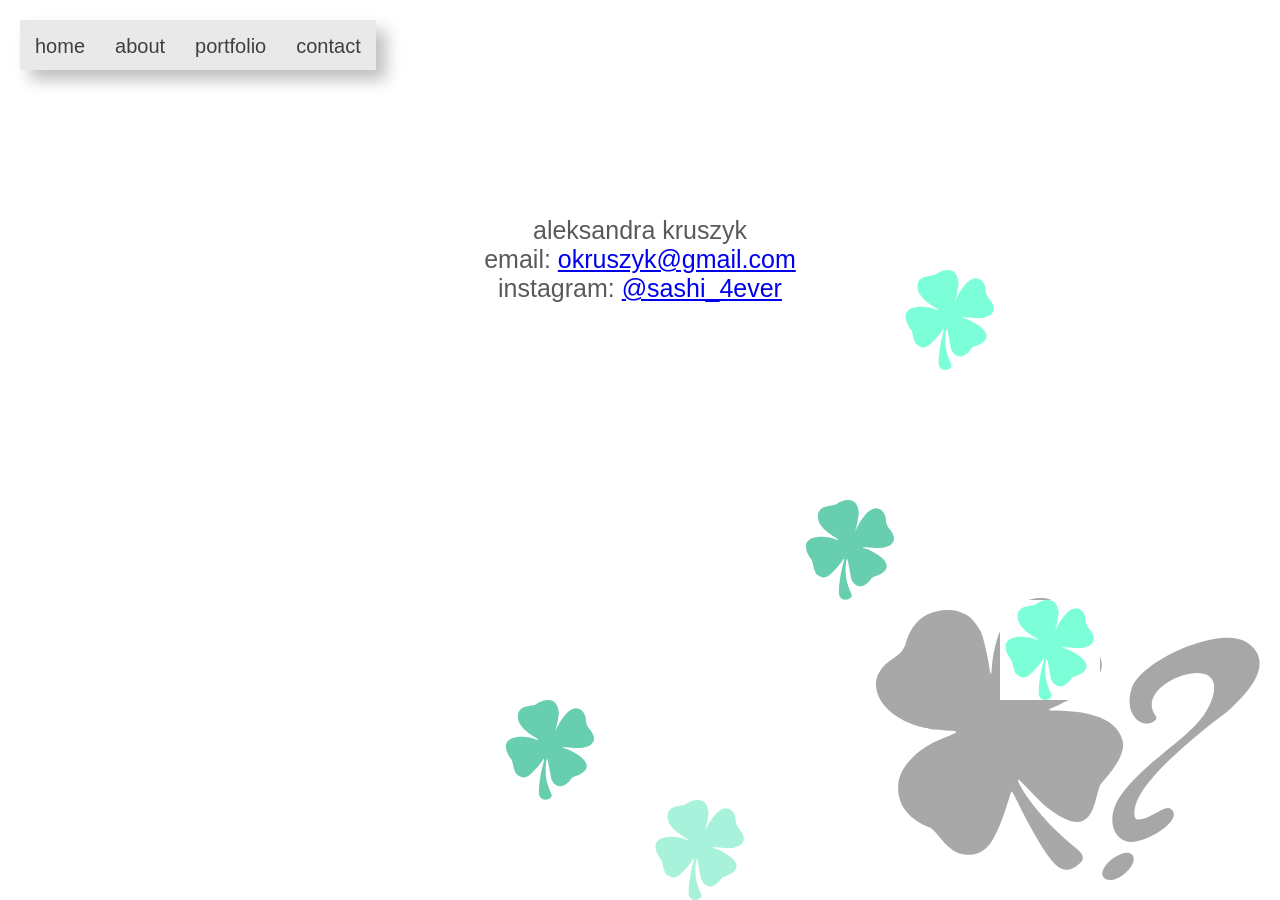
<file: contact.html>
<!DOCTYPE html>
<html lang="en">

<head>

    <meta charset="UTF-8">
    <meta name="viewport" content="width=device-width, initial-scale=1.0">
    <title>sasha bambino</title>
    <link rel="stylesheet" href="style.css"> <!-- łączy z kodem css -->


</head>


<body>

    <script src="index.js"></script>

    <nav class="navbar">
        <ul>
            <li><a href="index.html">home</a></li>
            <li><a href="about.html">about</a></li>
            <li><a href="portfolio.html">portfolio</a></li>
            <li><a href="contact.html">contact</a></li>
        </ul>

                        <svg class="logo" width=30% viewBox="0 0 638 469" version="1.1" xmlns="http://www.w3.org/2000/svg" xmlns:xlink="http://www.w3.org/1999/xlink" xml:space="preserve" xmlns:serif="http://www.serif.com/" style="fill-rule:evenodd;clip-rule:evenodd;stroke-linejoin:round;stroke-miterlimit:2;">
                <g transform="matrix(1,0,0,1,-1159.319144,-540)">
                        <g transform="matrix(1.057433,-0.195744,0.195744,1.057433,1136.846157,580.658717)">
                        <path d="M252.497,13.49C256.79,12.51 284.891,6.097 305.439,28.544C314.92,43.01 315.804,52.433 317.797,59.707C319.231,64.939 322.606,71.421 324.546,74.524C326.654,77.892 347.576,95.374 350.751,113.446C352.322,122.596 351.871,124.797 352.025,127.489C351.625,163.544 283.919,178.115 258.024,184.928L261.48,186.613C299.978,193.698 359.381,209.221 361.931,252.479C363.635,281.399 319.116,307.946 314.364,315.405C300.645,336.934 289.577,400.316 230.14,334.802C217.884,321.119 194.41,281.673 192.551,282.273C188.313,283.641 206.275,332.747 245.225,383.711C264.831,409.364 282.982,420.206 252.744,431.808C235.313,438.409 226.111,423.141 224.957,421.508C207.388,396.647 184.93,316.196 185.772,318.409C185.343,316.785 180.543,298.584 178.986,298.538C177.073,298.481 152.869,353.757 130.202,373.276C109.626,390.994 87.586,380.555 84.237,378.969C63.431,369.185 55.714,340.488 46.224,331.747C46.979,330.619 -6.058,306.65 9.259,254.409C16.979,228.08 48.952,212.311 53.442,210.097C58.474,207.926 63.473,205.64 68.667,203.887C95.154,194.949 128.933,194.577 101.42,188.83L99.522,188.438C90.677,185.274 81.289,183.808 72.422,180.707C68.551,179.353 46.027,171.477 28.258,154.682C23.15,149.854 24.961,151.972 16.977,143.019C6.556,128.581 1.922,118.661 2.535,101.508C2.564,101.524 2.648,100.593 2.916,99.063C3.46,95.969 4.761,90.426 7.894,85.322C12.464,77.875 21.126,71.406 21.314,71.246C41.523,59.037 50.889,60.713 60.151,43.302C63.012,37.923 75.596,12.231 102.502,5.702C118.907,1.721 146.159,2.109 163.869,21.261C163.926,21.323 163.944,21.342 163.957,21.355C164.446,21.883 166,24.241 166.606,24.99C169.94,29.111 175.727,41.705 176.769,45.858C177.845,50.147 178.302,52.513 178.849,57.43C179.181,61.737 181.418,91.134 179.896,111.549C179.885,112.398 179.917,114.915 181.371,113.282C181.901,112.623 185.333,97.714 189.227,87.401C198.854,61.9 208.949,48.279 211.215,45.222C213.056,42.278 219.301,34.942 219.269,35.342C222.753,31.769 234.008,19.647 252.497,13.49Z" style="fill:rgb(167,167,167);fill-opacity:0.99;"/>
                        </g>
                        <g transform="matrix(1,0,0,1,1147.79525,453.054157)">
                        <g transform="matrix(1,0,0,1,-42.808773,23.57809)">
                                <path d="M598.596,258.555C618.393,229.262 616.313,211.756 615.805,207.474C610.21,160.368 488.689,207.527 516.564,255.414C520.642,262.42 522.404,264.106 515.842,268.574C496.274,281.899 465.331,256.583 478.917,214.475C494.205,167.093 627.386,107.799 671.359,137.661C724.657,173.854 656.737,233.593 652.743,237.812C649.054,241.709 646.093,245.881 633.929,255.223C620.407,265.608 595.479,283.131 544.848,329.575C521.349,351.131 508.778,368.197 502.804,375.738C480.225,404.238 480.703,430.815 488.182,431.475C509.073,433.318 533.577,406.076 544.285,413.823C569.2,431.849 494.76,477.844 468.612,467.296C441.525,456.368 441.345,419.622 459.795,393.215C499.359,336.589 566.544,302.222 598.596,258.555Z" style="fill:rgb(167,167,167);"/>
                        </g>
                        </g>
                        <g transform="matrix(1,0,0,1,1147.79525,453.054157)">
                        <g transform="matrix(1,0,0,1,-42.808773,23.57809)">
                                <path d="M452.285,493.127C474.611,479.501 489.037,488.869 479.417,507.509C475.623,514.861 454.774,537.909 436.484,530.556C424.627,525.789 429.865,506.811 452.285,493.127Z" style="fill:rgb(167,167,167);"/>
                        </g>
                        </g>
                </g>
                </svg>
        
    </nav>

     <div class="icon">

        <a href="nutrition facts.html" title="nutrition facts" target="_blank"><img height="100" class="icon" id="icon1"
                src="images/icon.svg" alt="icon"></a>
        <a href="constant.html" title="constant" target="_blank"><img height="100" class="icon" id="icon2" src="images/icon_light.svg"
                alt="icon"></a>
        <a href="la chute privilege.html" title="la chute privilege" target="_blank"><img height="100" class="icon" id="icon3"
                src="images/icon.svg" alt="icon"></a>
        <a href="materia.html" title="materia" target="_blank"><img height="100" class="icon" id="icon4" src="images/icon_bright.svg"
                alt="icon"></a>
        <a href="chemical wash.html" title="chemical wash" target="_blank"><img height="100" class="icon" id="icon5" src="images/icon.svg"
                alt="icon"></a>
        <a href="#" title="#" target="_blank"><img height="100" class="icon" id="icon6" src="images/icon_light.svg"
                alt="icon"></a>
        <a href="#" title="#" target="_blank"><img height="100" class="icon" id="icon7" src="images/icon_bright.svg"
                alt="icon"></a>
        <a href="#" title="#" target="_blank"><img height="100" class="icon" id="icon8" src="images/icon_bright.svg"
                alt="icon"></a>

    </div>



    <div class="contact">

        <br>
        <br>

    <p>aleksandra kruszyk</p>
    <p>email: <a id="link" href="mailto:okruszyk@gmail.com">okruszyk@gmail.com</a></p>
    <p>instagram: <a id="link" href="https://www.instagram.com/sashi_4ever/" target="_blank">@sashi_4ever</a></p>

    </div>
    

</body>

</html>
</file>
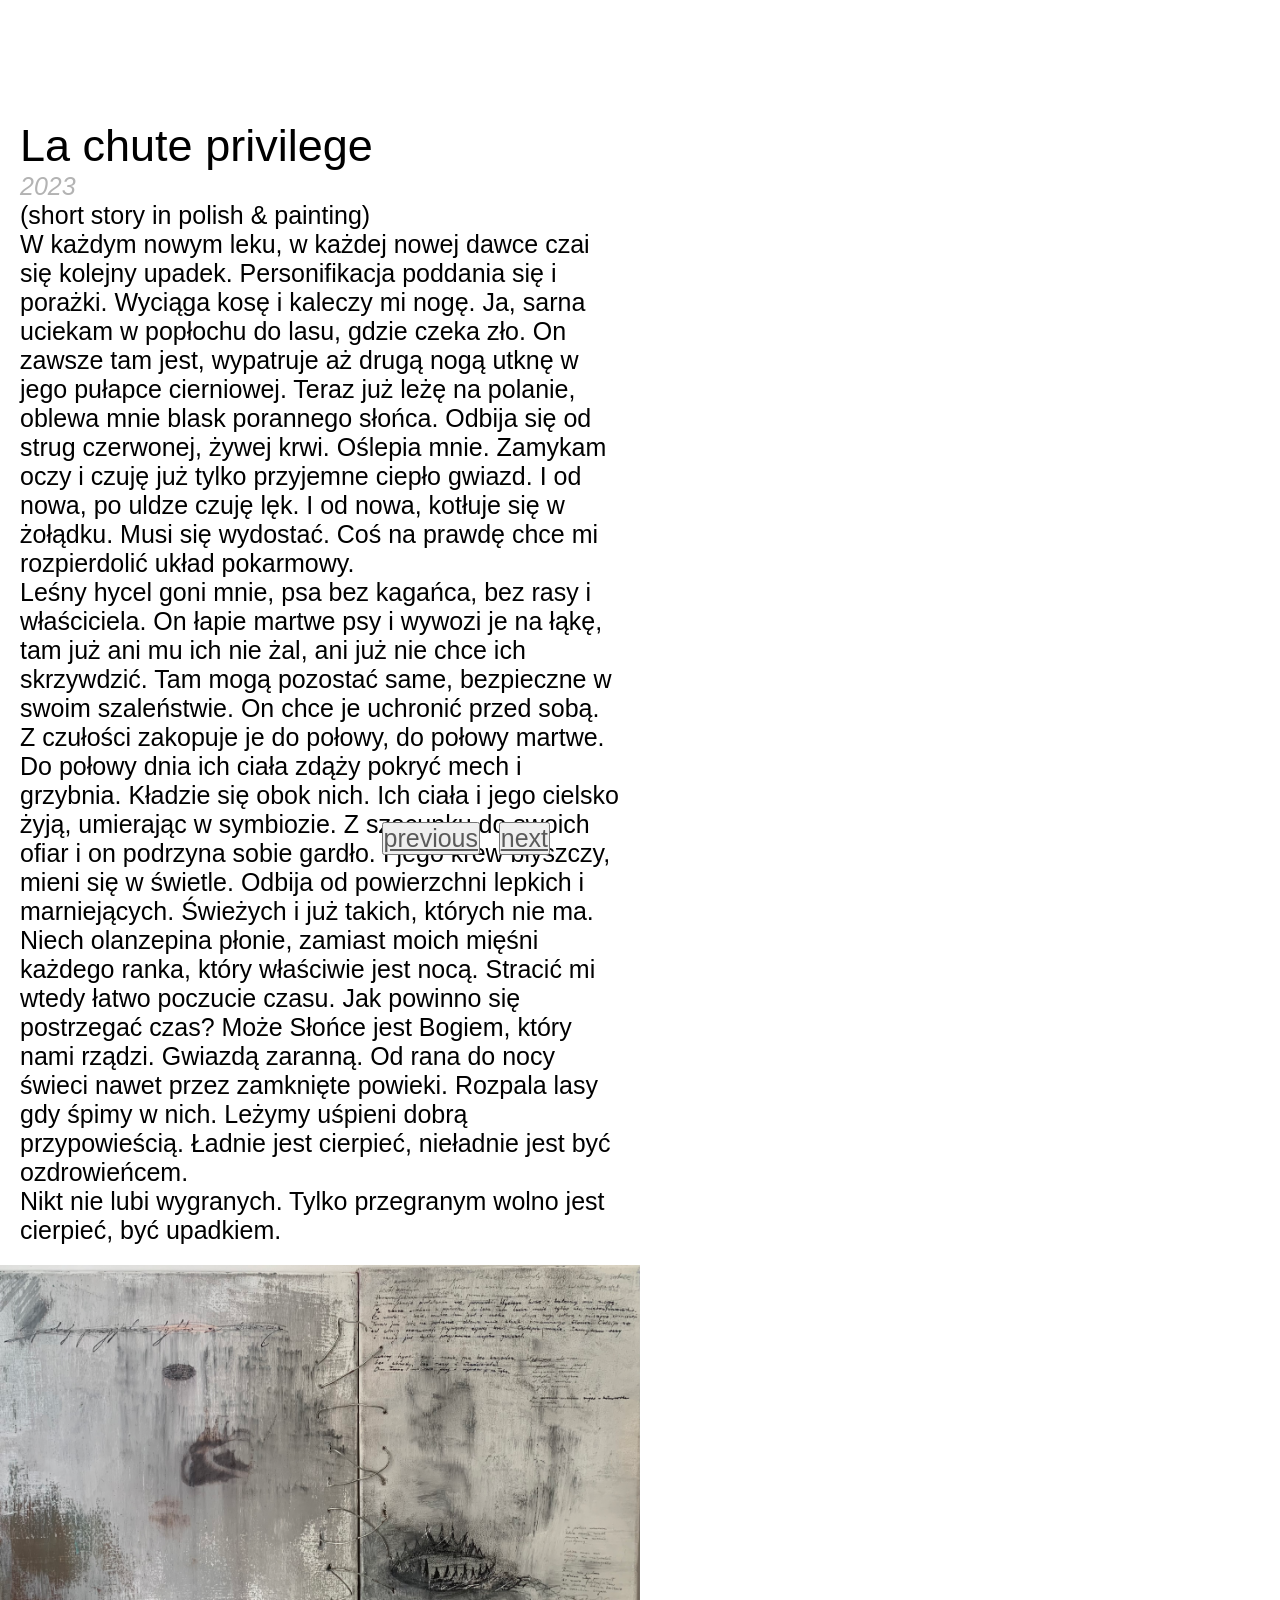
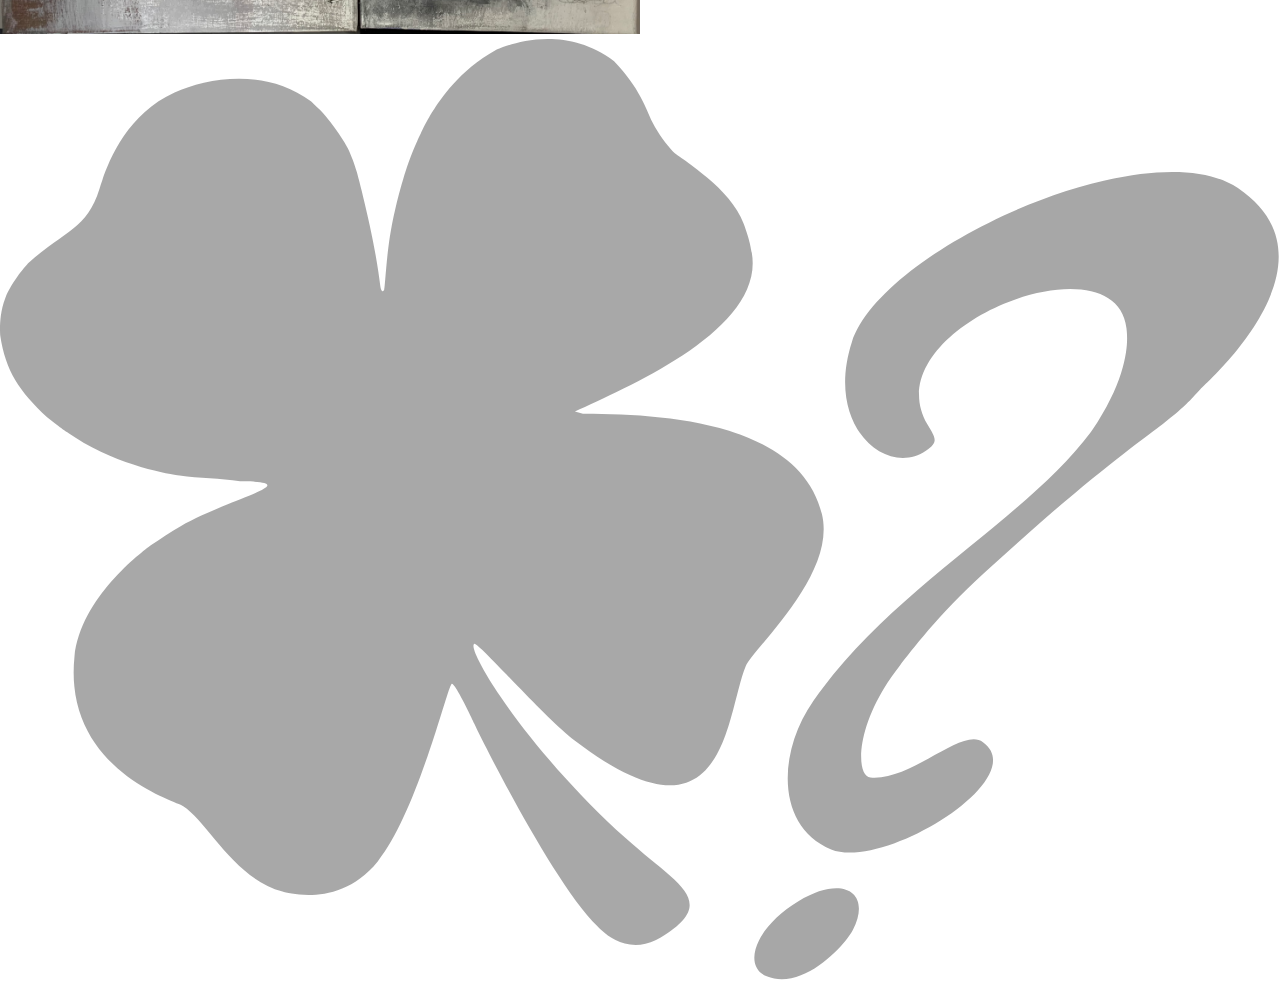
<file: la chute privilege.html>
<!DOCTYPE html>
<html lang="en">
<head>
    <meta charset="UTF-8">
    <meta name="viewport" content="width=device-width, initial-scale=1.0">
    <title>privilege</title>
    <link rel="stylesheet" href="style.css">
</head>
<body>


    <div class="nutrition-facts">

        <p class="work-title">La chute privilege</p>

        <p class="year">2023</p>

        <p>(short story in polish & painting)</p>

        <p>
            W każdym nowym leku, w każdej nowej dawce czai się kolejny upadek. Personifikacja poddania się i porażki. Wyciąga kosę i kaleczy mi nogę. Ja, sarna uciekam w popłochu do lasu, gdzie czeka zło. On zawsze tam jest, wypatruje aż drugą nogą utknę w jego pułapce cierniowej. Teraz już leżę na polanie, oblewa mnie blask porannego słońca. Odbija się od strug czerwonej, żywej krwi. Oślepia mnie. Zamykam oczy i czuję już tylko przyjemne ciepło gwiazd. I od nowa, po uldze czuję lęk. I od nowa, kotłuje się w żołądku. Musi się wydostać. Coś na prawdę chce mi rozpierdolić układ pokarmowy. 
        </p>

        <p>
            Leśny hycel goni mnie, psa bez kagańca, bez rasy i właściciela. On łapie martwe psy i wywozi je na łąkę, tam już ani mu ich nie żal, ani już nie chce ich skrzywdzić. Tam mogą pozostać same, bezpieczne w swoim szaleństwie. On chce je uchronić przed sobą. Z czułości zakopuje je do połowy, do połowy martwe. Do połowy dnia ich ciała zdąży pokryć mech i grzybnia. Kładzie się obok nich. Ich ciała i jego cielsko żyją, umierając w symbiozie. Z szacunku do swoich ofiar i on podrzyna sobie gardło. I jego krew błyszczy, mieni się w świetle. Odbija od powierzchni lepkich i marniejących. Świeżych i już takich, których nie ma.         
        </p>
    
        <p>
            Niech olanzepina płonie, zamiast moich mięśni każdego ranka, który właściwie jest nocą. Stracić mi wtedy łatwo poczucie czasu. Jak powinno się postrzegać czas? Może Słońce jest Bogiem, który nami rządzi. Gwiazdą zaranną. Od rana do nocy świeci nawet przez zamknięte powieki. Rozpala lasy gdy śpimy w nich. Leżymy uśpieni dobrą przypowieścią. Ładnie jest cierpieć, nieładnie jest być ozdrowieńcem. 
        </p>

        <p>
           Nikt nie lubi wygranych. Tylko przegranym wolno jest cierpieć, być upadkiem. 
        </p>


    </div>

    <img src="images/przywilej upadku.png" alt="La chute privilege" width="50%">

    
    <div>   
        <button class="previous"><a href="chemical wash.html" style="color: rgb(90, 90, 90);">previous</a></button>
        <button class="next"><a href="nutrition facts.html" style="color: rgb(90, 90, 90);">next</a></button>
    </div>

    <div>

        <a href="index.html"><img class="corner-image" src="images/logo.svg" alt="logo"></a>

    </div>

</body>
</html>
</file>
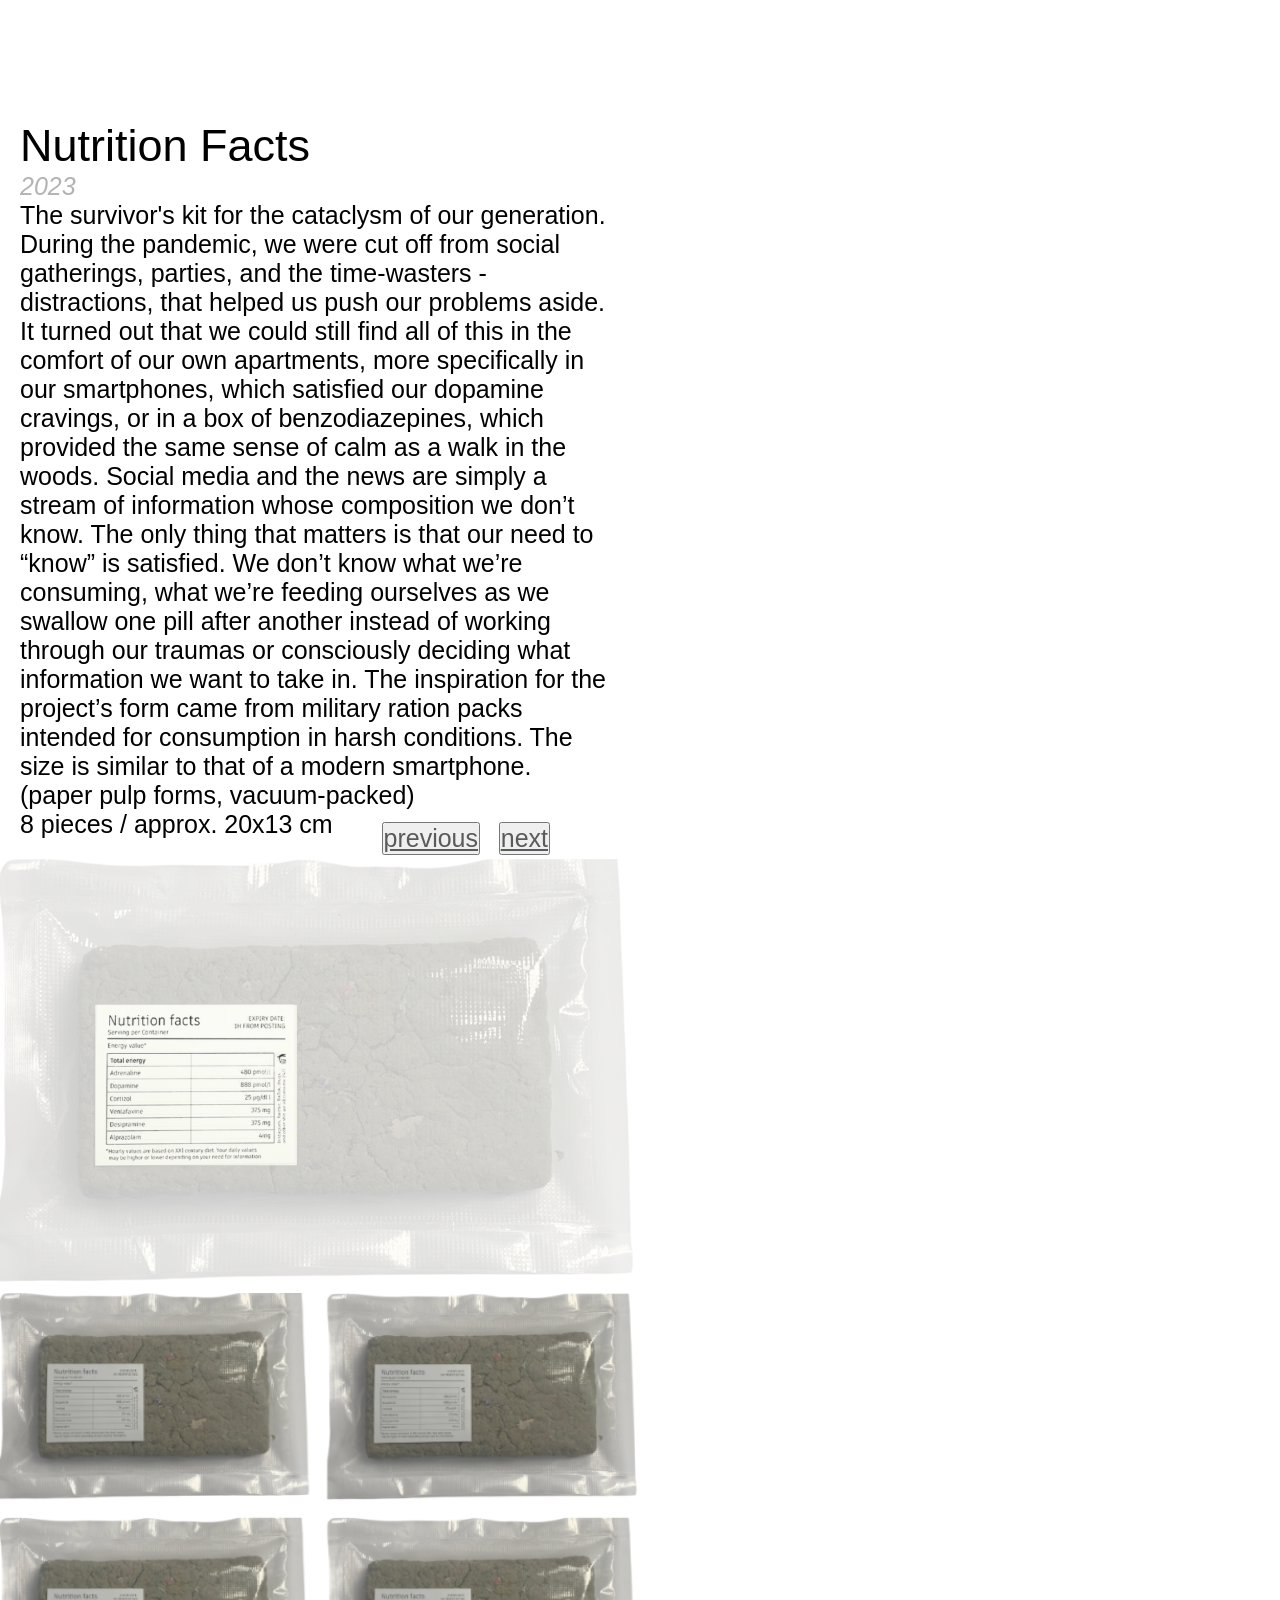
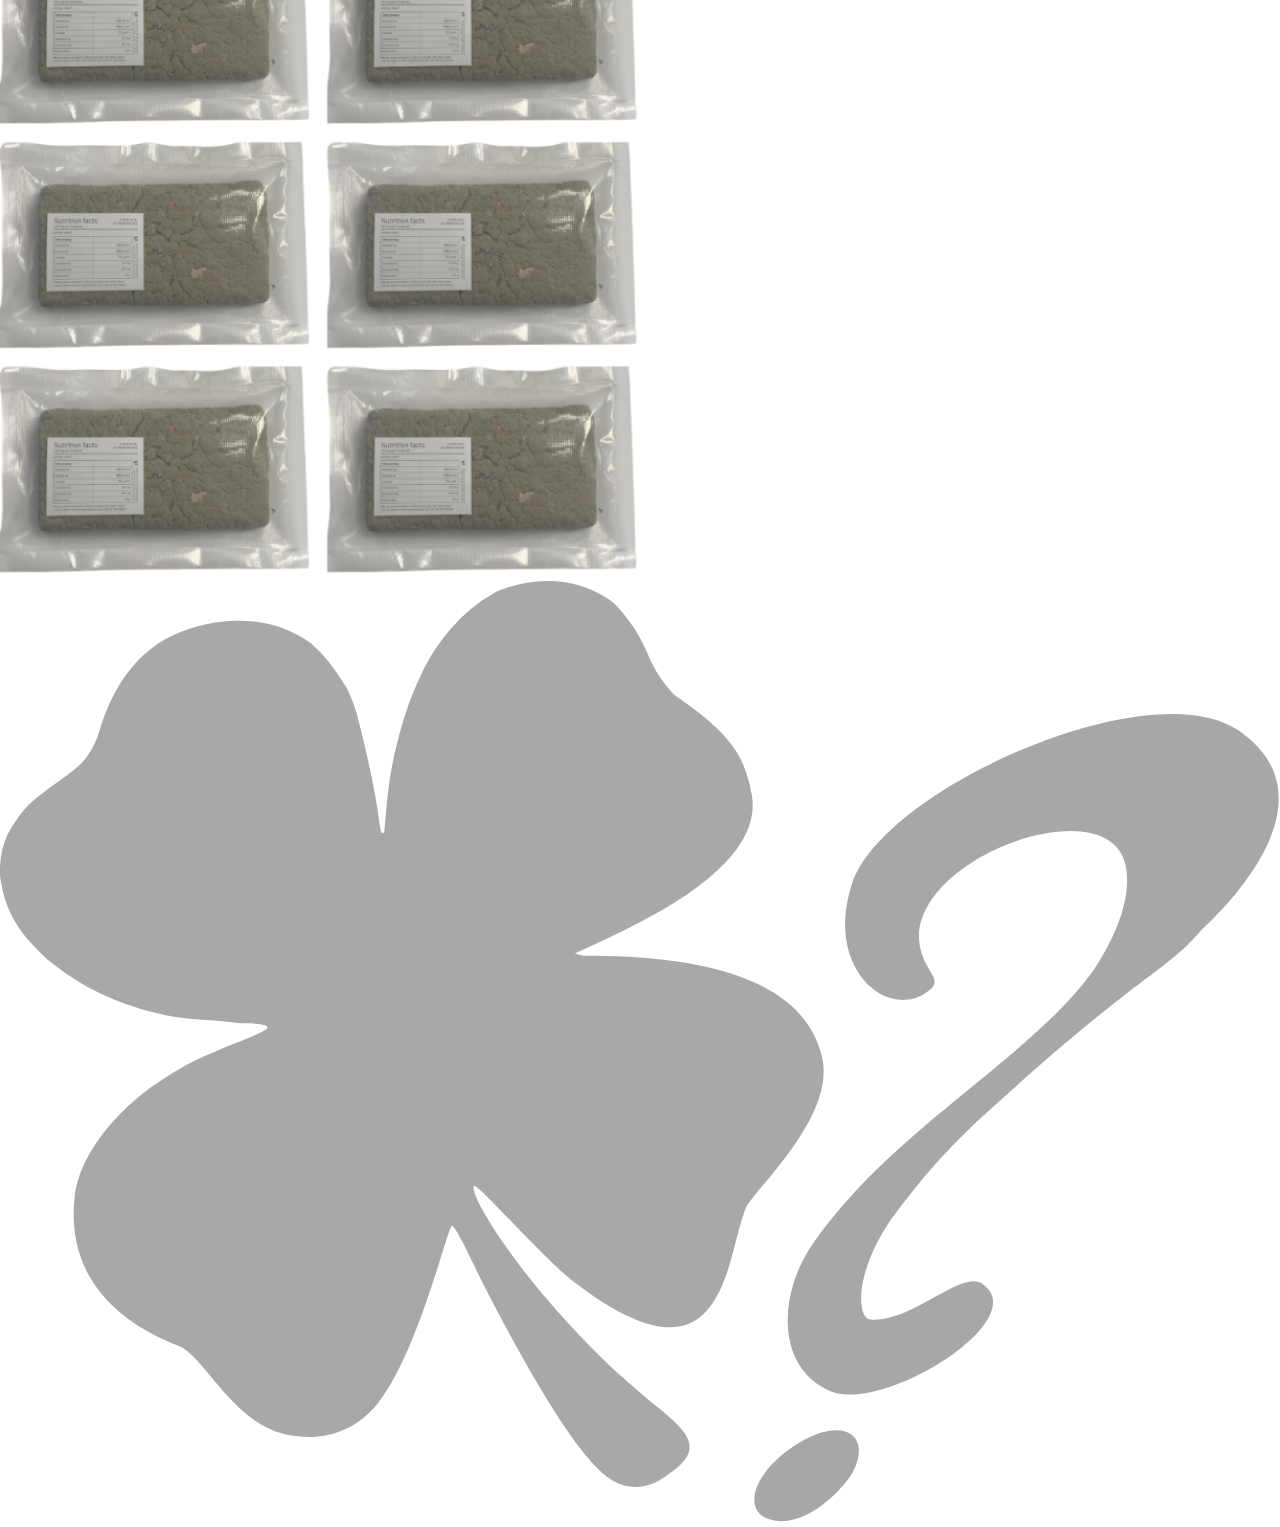
<file: nutrition facts.html>
<!DOCTYPE html>
<html lang="en">
<head>
    <meta charset="UTF-8">
    <meta name="viewport" content="width=device-width, initial-scale=1.0">
    <title>nutrition facts</title>
    <link rel="stylesheet" href="style.css">
</head>
<body>


    <div class="nutrition-facts">

        <p class="work-title">Nutrition Facts</p>

        <p class="year">2023</p>

        <p>
            The survivor's kit for the cataclysm of our generation. During the pandemic, we were cut off from social gatherings, parties, and the time-wasters - distractions, that helped us push our problems aside. It turned out that we could still find all of this in the comfort of our own apartments, more specifically in our smartphones, which satisfied our dopamine cravings, or in a box of benzodiazepines, which provided the same sense of calm as a walk in the woods. Social media and the news 
            are simply a stream of information whose composition we don’t know. The only thing that matters is that our need to “know” is satisfied. We don’t know what we’re consuming, what we’re feeding ourselves as we swallow one pill after another instead of working through our traumas or consciously deciding what information we want to take in. The inspiration for the project’s form came from military ration packs intended for consumption in harsh conditions. The size is similar to that of a modern smartphone.
        </p>
        <p>
            (paper pulp forms, vacuum-packed)<br>8 pieces / approx. 20x13 cm
        </p>
        
    </div>

    <img src="images/nutrition facts2.png" alt="Nutrition Facts" width="50%">
    <img src="images/nutrition facts1.png" alt="Nutrition Facts" width="50%">

    
    <div>   
        <button class="previous"><a href="la chute privilege.html" style="color: rgb(90, 90, 90);">previous</a></button>
        <button class="next"><a href="constant.html" style="color: rgb(90, 90, 90);">next</a></button>
    </div>
    
    <div>

        <a href="index.html"><img class="corner-image" src="images/logo.svg" alt="logo"></a>

    </div>

</body>
</html>
</file>
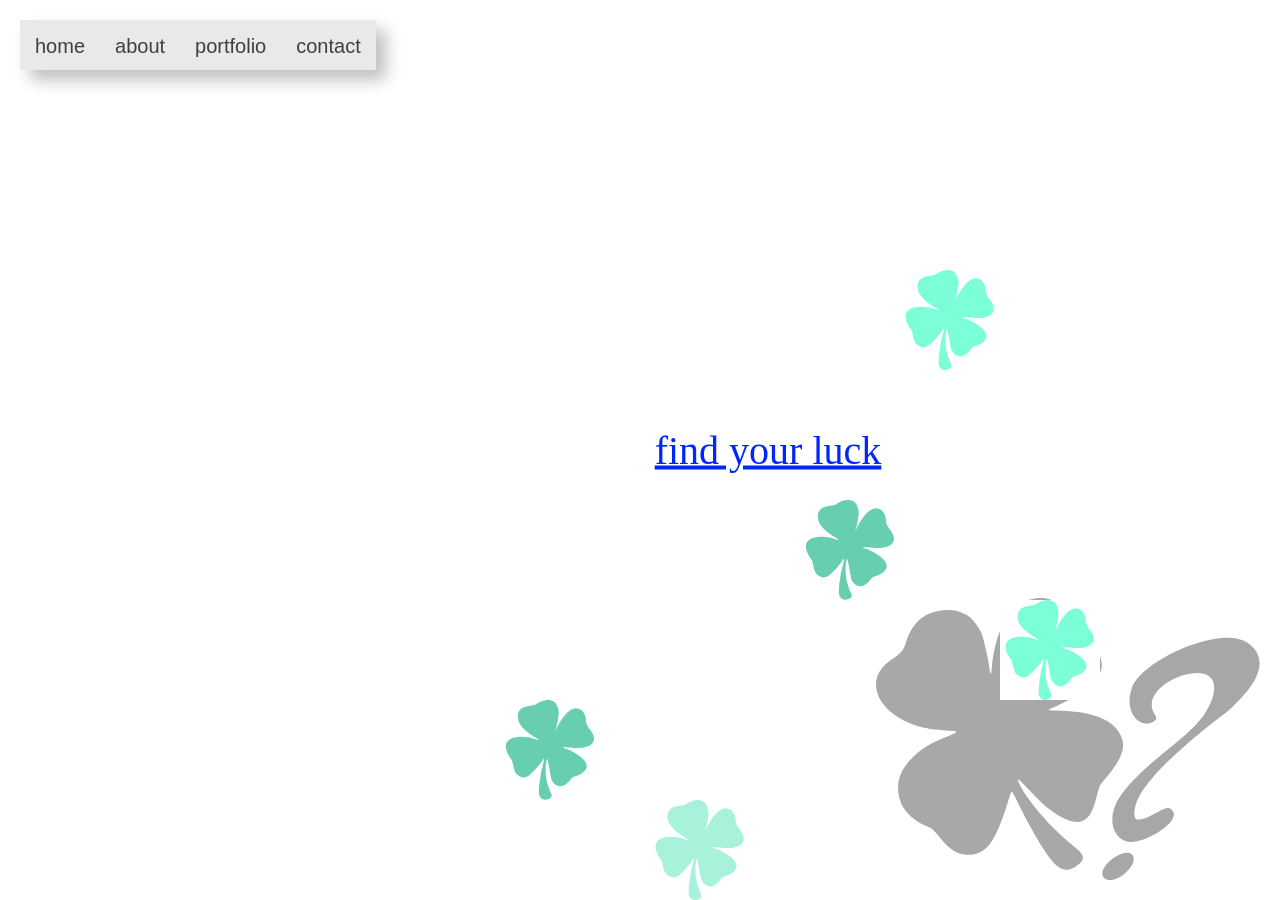
<file: portfolio.html>
<!DOCTYPE html>
<html lang="en">

<head>

    <meta charset="UTF-8">
    <meta name="viewport" content="width=device-width, initial-scale=1.0">
    <title>sasha bambino</title>
    <link rel="stylesheet" href="style.css"> <!-- łączy z kodem css -->


</head>


<body>

        <script src="index.js"></script>


        <nav class="navbar">
                <ul>
                        <li><a href="index.html">home</a></li>
                        <li><a href="about.html">about</a></li>
                        <li><a href="portfolio.html" title="come see my work">portfolio</a></li>
                        <li><a href="contact.html">contact</a></li>
                </ul>

                <svg class="logo" width=30% viewBox="0 0 638 469" version="1.1" xmlns="http://www.w3.org/2000/svg" xmlns:xlink="http://www.w3.org/1999/xlink" xml:space="preserve" xmlns:serif="http://www.serif.com/" style="fill-rule:evenodd;clip-rule:evenodd;stroke-linejoin:round;stroke-miterlimit:2;">
                <g transform="matrix(1,0,0,1,-1159.319144,-540)">
                        <g transform="matrix(1.057433,-0.195744,0.195744,1.057433,1136.846157,580.658717)">
                        <path d="M252.497,13.49C256.79,12.51 284.891,6.097 305.439,28.544C314.92,43.01 315.804,52.433 317.797,59.707C319.231,64.939 322.606,71.421 324.546,74.524C326.654,77.892 347.576,95.374 350.751,113.446C352.322,122.596 351.871,124.797 352.025,127.489C351.625,163.544 283.919,178.115 258.024,184.928L261.48,186.613C299.978,193.698 359.381,209.221 361.931,252.479C363.635,281.399 319.116,307.946 314.364,315.405C300.645,336.934 289.577,400.316 230.14,334.802C217.884,321.119 194.41,281.673 192.551,282.273C188.313,283.641 206.275,332.747 245.225,383.711C264.831,409.364 282.982,420.206 252.744,431.808C235.313,438.409 226.111,423.141 224.957,421.508C207.388,396.647 184.93,316.196 185.772,318.409C185.343,316.785 180.543,298.584 178.986,298.538C177.073,298.481 152.869,353.757 130.202,373.276C109.626,390.994 87.586,380.555 84.237,378.969C63.431,369.185 55.714,340.488 46.224,331.747C46.979,330.619 -6.058,306.65 9.259,254.409C16.979,228.08 48.952,212.311 53.442,210.097C58.474,207.926 63.473,205.64 68.667,203.887C95.154,194.949 128.933,194.577 101.42,188.83L99.522,188.438C90.677,185.274 81.289,183.808 72.422,180.707C68.551,179.353 46.027,171.477 28.258,154.682C23.15,149.854 24.961,151.972 16.977,143.019C6.556,128.581 1.922,118.661 2.535,101.508C2.564,101.524 2.648,100.593 2.916,99.063C3.46,95.969 4.761,90.426 7.894,85.322C12.464,77.875 21.126,71.406 21.314,71.246C41.523,59.037 50.889,60.713 60.151,43.302C63.012,37.923 75.596,12.231 102.502,5.702C118.907,1.721 146.159,2.109 163.869,21.261C163.926,21.323 163.944,21.342 163.957,21.355C164.446,21.883 166,24.241 166.606,24.99C169.94,29.111 175.727,41.705 176.769,45.858C177.845,50.147 178.302,52.513 178.849,57.43C179.181,61.737 181.418,91.134 179.896,111.549C179.885,112.398 179.917,114.915 181.371,113.282C181.901,112.623 185.333,97.714 189.227,87.401C198.854,61.9 208.949,48.279 211.215,45.222C213.056,42.278 219.301,34.942 219.269,35.342C222.753,31.769 234.008,19.647 252.497,13.49Z" style="fill:rgb(167,167,167);fill-opacity:0.99;"/>
                        </g>
                        <g transform="matrix(1,0,0,1,1147.79525,453.054157)">
                        <g transform="matrix(1,0,0,1,-42.808773,23.57809)">
                                <path d="M598.596,258.555C618.393,229.262 616.313,211.756 615.805,207.474C610.21,160.368 488.689,207.527 516.564,255.414C520.642,262.42 522.404,264.106 515.842,268.574C496.274,281.899 465.331,256.583 478.917,214.475C494.205,167.093 627.386,107.799 671.359,137.661C724.657,173.854 656.737,233.593 652.743,237.812C649.054,241.709 646.093,245.881 633.929,255.223C620.407,265.608 595.479,283.131 544.848,329.575C521.349,351.131 508.778,368.197 502.804,375.738C480.225,404.238 480.703,430.815 488.182,431.475C509.073,433.318 533.577,406.076 544.285,413.823C569.2,431.849 494.76,477.844 468.612,467.296C441.525,456.368 441.345,419.622 459.795,393.215C499.359,336.589 566.544,302.222 598.596,258.555Z" style="fill:rgb(167,167,167);"/>
                        </g>
                        </g>
                        <g transform="matrix(1,0,0,1,1147.79525,453.054157)">
                        <g transform="matrix(1,0,0,1,-42.808773,23.57809)">
                                <path d="M452.285,493.127C474.611,479.501 489.037,488.869 479.417,507.509C475.623,514.861 454.774,537.909 436.484,530.556C424.627,525.789 429.865,506.811 452.285,493.127Z" style="fill:rgb(167,167,167);"/>
                        </g>
                        </g>
                </g>
                </svg>
        </nav>



    <div class="icon">

        <a href="nutrition facts.html" title="nutrition facts" target="_blank"><img height="100" class="icon" id="icon1"
                src="images/icon.svg" alt="icon"></a>
        <a href="constant.html" title="constant" target="_blank"><img height="100" class="icon" id="icon2" src="images/icon_light.svg"
                alt="icon"></a>
        <a href="la chute privilege.html" title="la chute privilege" target="_blank"><img height="100" class="icon" id="icon3"
                src="images/icon.svg" alt="icon"></a>
        <a href="materia.html" title="materia" target="_blank"><img height="100" class="icon" id="icon4" src="images/icon_bright.svg"
                alt="icon"></a>
        <a href="chemical wash.html" title="chemical wash" target="_blank"><img height="100" class="icon" id="icon5" src="images/icon.svg"
                alt="icon"></a>
        <a href="#" title="#" target="_blank"><img height="100" class="icon" id="icon6" src="images/icon_light.svg"
                alt="icon"></a>
        <a href="#" title="#" target="_blank"><img height="100" class="icon" id="icon7" src="images/icon_bright.svg"
                alt="icon"></a>
        <a href="#" title="#" target="_blank"><img height="100" class="icon" id="icon8" src="images/icon_bright.svg"
                alt="icon"></a>

    </div>

    <a class="luck" href="portfolio.html">find your luck</a>

</body>

</html>
</file>
<file: style.css>
* {
    margin: 0;
    padding: 0;
    box-sizing: border-box;
    scroll-behavior: smooth;
    font-family: Arial, sans-serif
}

:root {
    --bgcolor: #ffffff;
    --textcolor: #3f3f3f;
    --main-color: #00fff2;
}
html {
    font-size: 20px;
    scroll-behavior: smooth;
}

body {
      background-color: #ffffff;
}

p {
      font-family: Arial, sans-serif;
      font-size: 25px;
}


.logo{
    position: fixed;
    bottom: 20px;
    right: 20px;
}


.navbar{
    position: fixed;
    top: 20px;
    left: 20px;
    background-color: rgb(233, 233, 233);
    box-shadow: 10px 10px 15px rgba(0, 0, 0, 0.25);
}
.navbar ul{ 
    width: 100%;
    list-style-type: none;
    display: flex;
    justify-content: center;
    padding: 0px;
    margin: 0px;
    overflow: hidden;
}
.navbar a{
    color: var(--textcolor);
    text-decoration: none;
    padding: 15px;
    display: inline-block;
    text-align: center;
}
.navbar a:hover{
    background-color: var(--main-color);
    color: var(--bgcolor);
}

.navbar a:active{
    background-color: var(--main-color);
    color: var(--bgcolor);
}

.navbar li{
    height: 50px;

}

.logo{
    position: fixed;
    bottom: 20px;
    right: 20px;
}

#icon1 {
      position: fixed;
      left: 500px;
      top: 700px;
}

#icon2 {
      position: fixed;
      left: 650px;
      top: 800px;
}

#icon3 {
      position: fixed;
      left: 800px;
      top: 500px;
      ;
}

#icon4 {
      position: fixed;
      left: 1300px;
      top: 200px;
}

#icon5 {
      position: fixed;
      left: 1500px;
      top: 270px;
}

#icon6 {
      position: fixed;
      left: 1600px;
      top: 150px;
}

#icon7 {
      position: fixed;
      left: 1000px;
      top: 600px;
}

#icon8 {
      position: fixed;
      left: 900px;
      top: 270px;
}


.icon {
      width: 100px;
      height: 100px;
      opacity: 1;
      animation: fadeIn 1s ease-in-out;
      transition: transform 1s ease-in-out 0s;
}

.icon :hover {
      transform: rotate(30deg);
}

@keyframes fadeIn {
      from {
            opacity: 0;
      }

      to {
            opacity: 1;
      }
}

@keyframes fadeOut {
      from {
            opacity: 1;
      }

      to {
            opacity: 0;
      }
}


.luck {
      position: fixed;
      left: 60%;
      top: 50%;
      transform: translate(-50%, -50%);
      font-family: 'Times New Roman', Times, serif, sans-serif;
      font-style: none;
      font-size: 40px;
      text-decoration: underline;
      color: rgb(0, 38, 255);
}

.luck:hover {
      color: rgb(0, 0, 255);
      font-style: italic;
}



.nutrition-facts {
      padding: 20px;
      display: block;
      position: relative;
      width: 50%;
      font-family: Arial, serif, sans-serif;
      font-style: none;
      font-size: 35px;
      text-decoration: none;
      color: black;
}

.work-title {
      margin-top: 100px;
      position: block;
      font-family: Arial, serif, sans-serif;
      font-style: none;
      font-size: 45px;
      text-decoration: none;
      color: rgb(0, 0, 0);
}

.year {
      position: relative;
      font-family: Arial, sans-serif;
      font-style: italic;
      font-size: 25px;
      text-decoration: none;
      color: rgb(179, 179, 179);
}

.contact {
      position: relative;
      text-align: center;
      font-family: Arial, sans-serif;
      font-style: none;
      font-size: 50px;
      text-decoration: none;
      color: rgb(90, 90, 90);
}

#link:hover {
      color: rgb(255, 0, 221);
      font-style: italic;
}

.about {
      position: relative;
      top: 75%;
      left: 25%;
      width: 50%;
      padding: 50px;
      display: block;
      text-align: left;
      font-family: Arial, sans-serif;
      font-style: none;
      font-size: 25px;
      text-decoration: none;
      color: rgb(90, 90, 90);
}

.previous {
      position: fixed;
      right: 800px;
      bottom: 45px;
      max-width: 400px;
      z-index: 10;
      font-size: 25px;
}

.next {
      position: fixed;
      right: 730px;
      bottom: 45px;
      max-width: 400px;
      z-index: 10;
      font-size: 25px;
}
</file>
